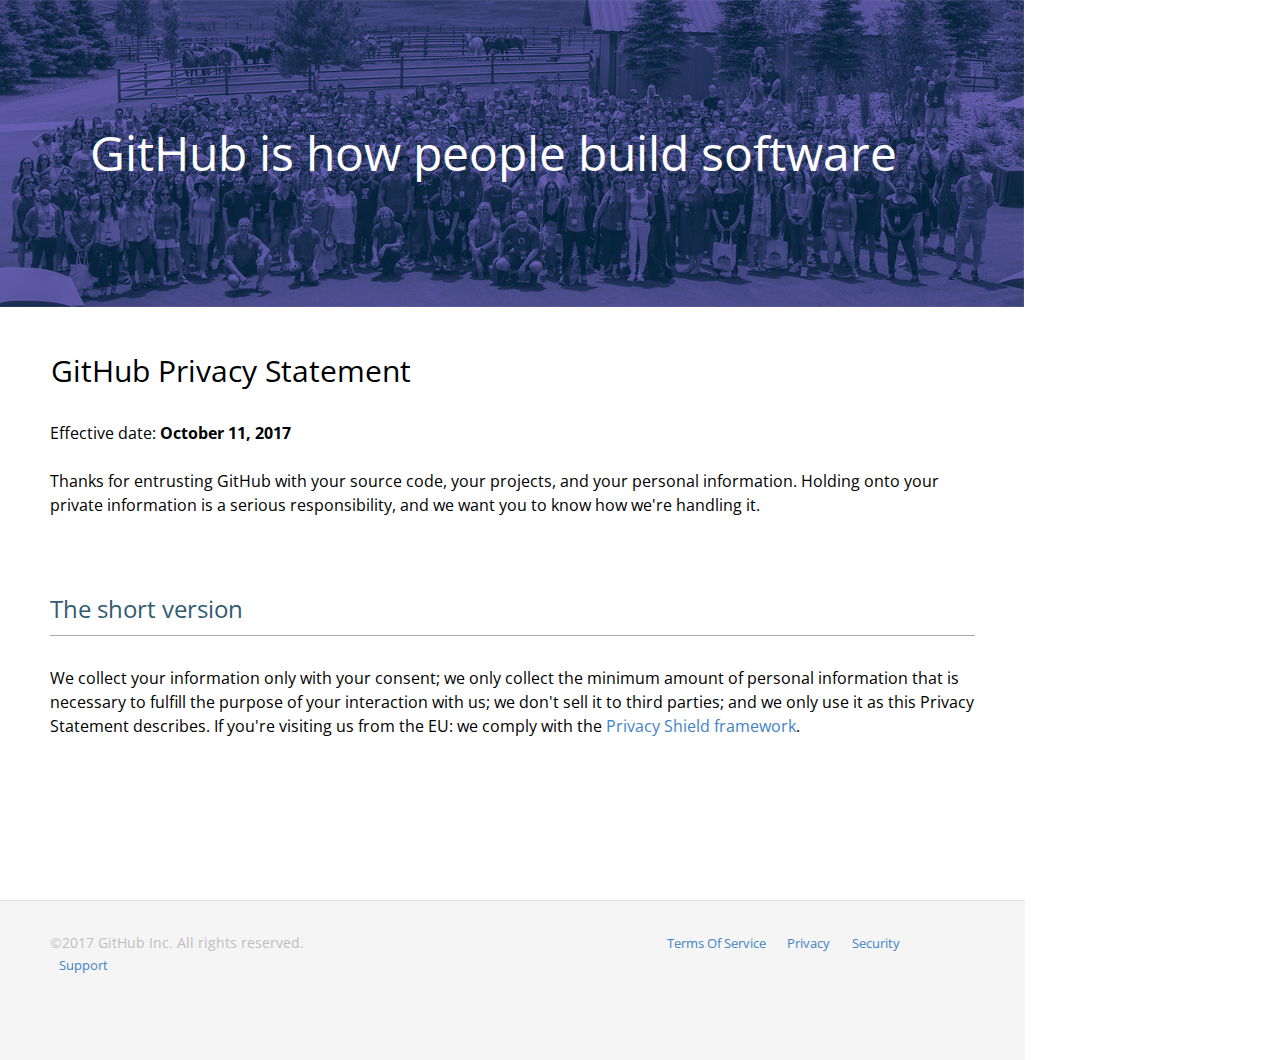
<file: hw6/index.html>
<!DOCTYPE html>
<html lang="en">
<head>
    <meta charset="UTF-8">
    <meta name="viewport" content="width=device-width, initial-scale=1.0">
    <title>Document</title>
    <link rel="stylesheet" type="text/css" href="./style/style.css">
</head>
<body>
    <div class="conteiner">
    <header class="header">
        <p>GitHub is how people build software</p>
    </header>
    <main class="main">
        <p class="main__heading">
            GitHub Privacy Statement
        </p>
        <p class="main__text">
            Effective date:<span class="boldtext"> October 11, 2017</span><br><br>
            Thanks for entrusting GitHub with your source code, your projects, and your personal information. Holding onto your<br> 
            private information is a serious responsibility, and we want you to know how we're handling it.
        </p>
        <p class="main__shortversion">
            The short version
        </p>
        <!-- <div class="line"></div> -->
        <p class="sortversion__text">
            We collect your information only with your consent; we only collect the minimum amount of personal information that is <br>
            necessary to fulfill the purpose of your interaction with us; we don't sell it to third parties; and we only use it as this Privacy <br>Statement describes. If you're visiting us from the EU: we comply with the <a class="link" href="#">Privacy Shield framework</a>.
        </p>
    </main>
    </div>
    <footer class="footer">
        <div class="footer__text">
        <span class="copyright">
            &copy;2017 GitHub Inc. All rights reserved.
        </span>
        <span><a href="#" class="support__link">Terms of Service </a></span>
        <span><a href="#" class="support__link">Privacy</a></span>
        <span><a href="#" class="support__link">Security</a></span>
        <span><a href="#" class="support__link">Support</a></span>
        </div>
    </footer>
</body>
</html>
</file>
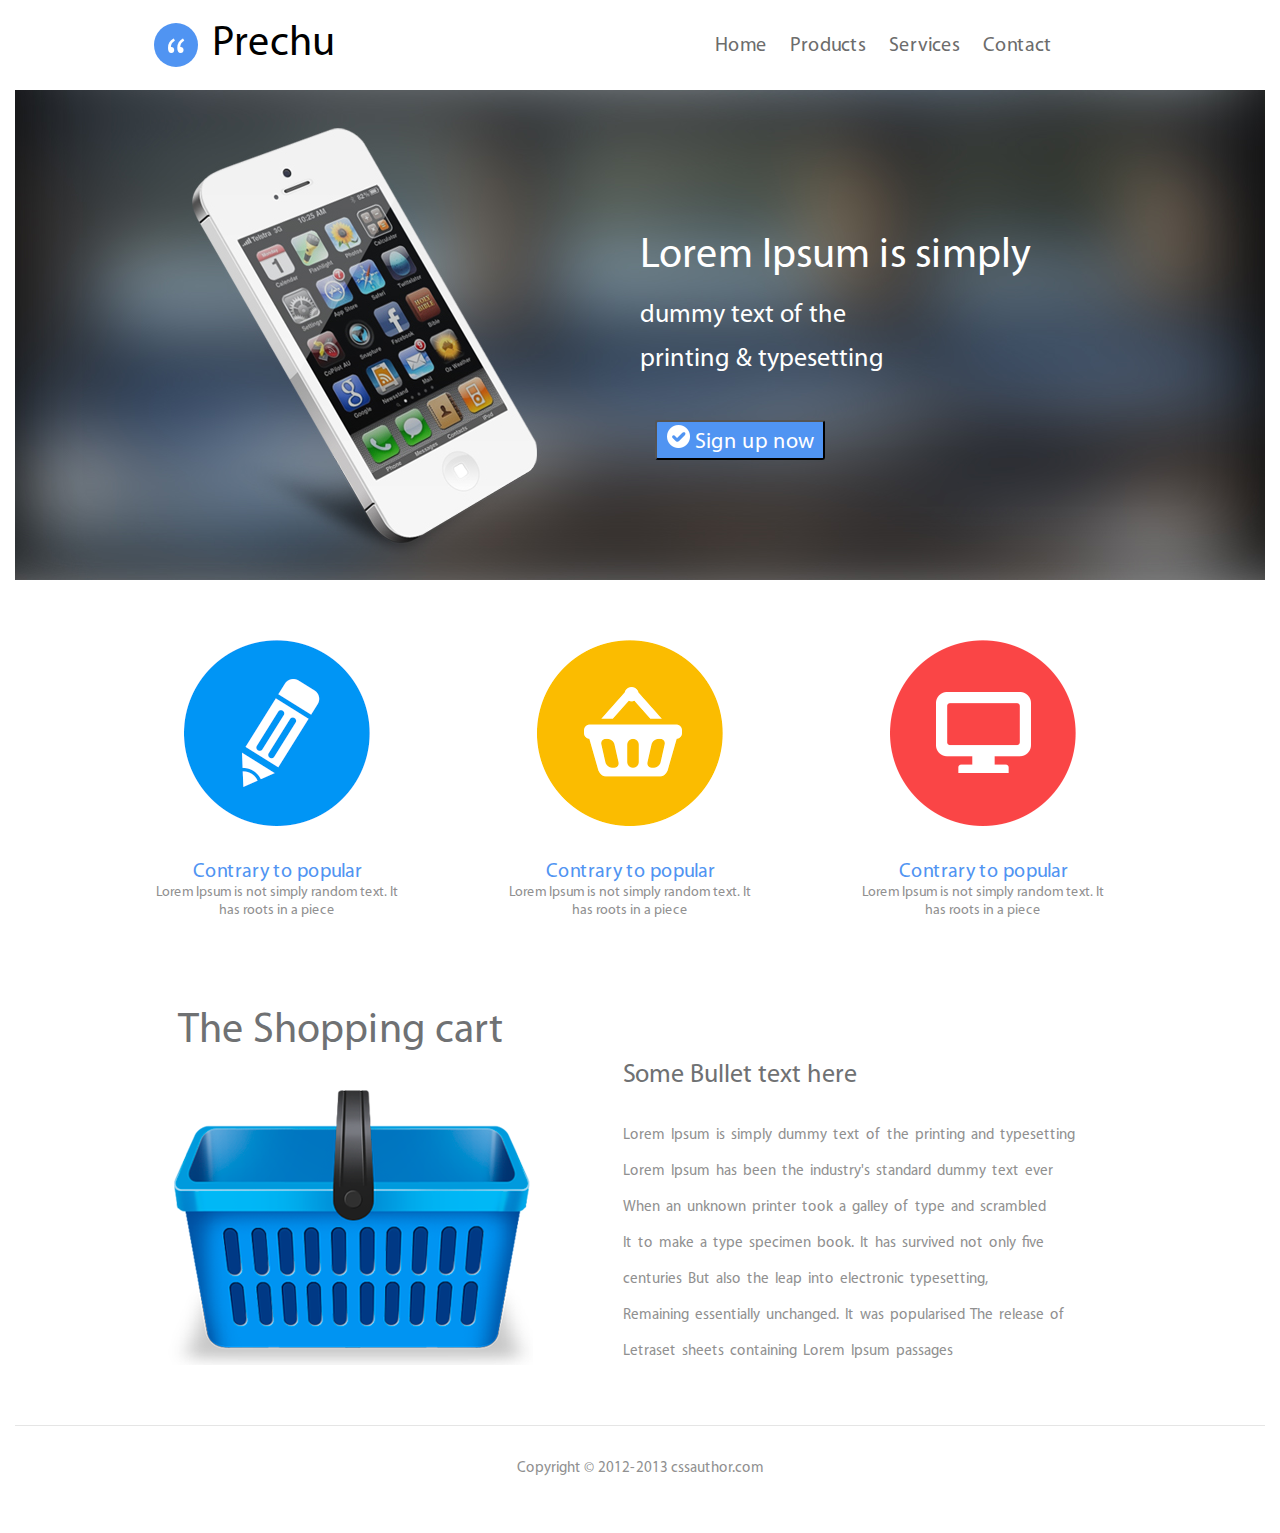
<file: hw7/index.html>
<!DOCTYPE html>
<html lang="en">
<head>
    <meta charset="UTF-8">
    <meta name="viewport" content="width=device-width, initial-scale=1.0">
    <title>Maket3</title>
    <link rel="stylesheet" type="text/css" href="./style/style.css">
</head>
<body>
    <!-- Шапка -->
        <header class="header">
    <!-- Кнопка-Логотип с ссылкой на старницу -->
            <div class="circle__logo">
                <span class="logo__text"><sup>&#8220;</sup></span>
            </div>
            <a href="#" class="box__logo">
            Prechu
            </a>
    <!-- Навигация -->
            <nav class="nav__box">
                <a href="#" class="nav">Home</a>
                <a href="#" class="nav">Products</a>
                <a href="#" class="nav">Services</a>
                <a href="#" class="nav">Contact</a>
            </nav>
        </header>
    <!-- Герой -->
    <main>
            <!-- использовал section, вроде семантически подходит лучше но не везде заголовки -->
        <section class="hero">
            <div class="hero__box">
            <div class="hero__title">
                <h1 class="hero__heading">Lorem Ipsum is simply</h1>
                <h3 class="hero__h3">dummy text of the <br> printing & typesetting</h3>
                <button class="button__sign" type="submit">
                Sign up now
                </button>
            </div>
        </div>
        </section>
            <!-- Продукты -->
        <section class="selections">
            <div class="box__item">
                    <ul>
                        <li class="item">
                            <div class="item__pic">
                                <img src="./images/1.png" alt="pen">
                            </div>
                            <a href="#" class="link__product">Contrary to popular</a>
                            <p>
                                Lorem Ipsum is not simply random text. It has roots in a piece 
                            </p>
                        </li>
                        <li class="item">
                            <div class="item__pic">
                                <img src="./images/2.png" alt="pen">
                            </div>
                            <a href="#" class="link__product">Contrary to popular</a>
                            <p>
                                Lorem Ipsum is not simply random text. It has roots in a piece 
                            </p>
                        </li>
                        <li class="item">
                            <div class="item__pic">
                                <img src="./images/3.png" alt="pen">
                            </div>
                            <a href="#" class="link__product">Contrary to popular</a>
                            <p>
                                Lorem Ipsum is not simply random text. It has roots in a piece 
                            </p>
                        </li>
                    </ul>
            </div>
        </section>
            <!-- Корзина -->
        <section class="basket">
                <h2 class="basket__title">The Shopping cart</h2>
                    <div class="basket__pic"></div>
                    <h4 class="basket__small__title">Some Bullet text here</h4>
                        <p class="basket__text">Lorem Ipsum is simply dummy text of the printing and typesetting 
                            Lorem Ipsum has been the industry's standard dummy text ever 
                            When an unknown printer took a galley of type and scrambled<br>
                            It to make a type specimen book. It has survived not only five centuries
                            But also the leap into electronic typesetting,<br>
                            Remaining essentially unchanged. It was popularised 
                            The release of Letraset sheets containing Lorem Ipsum passages
                        </p>            
        </section>
    </main>
        <!-- Футер -->
        <footer class="footer">
            <div class="box__footer">
                <div class="copy">Copyright &copy; 2012-2013 <a href="#" class="link__footer">cssauthor.com</a></div>
            </div>
        </footer>
    </body>
</html>
</file>
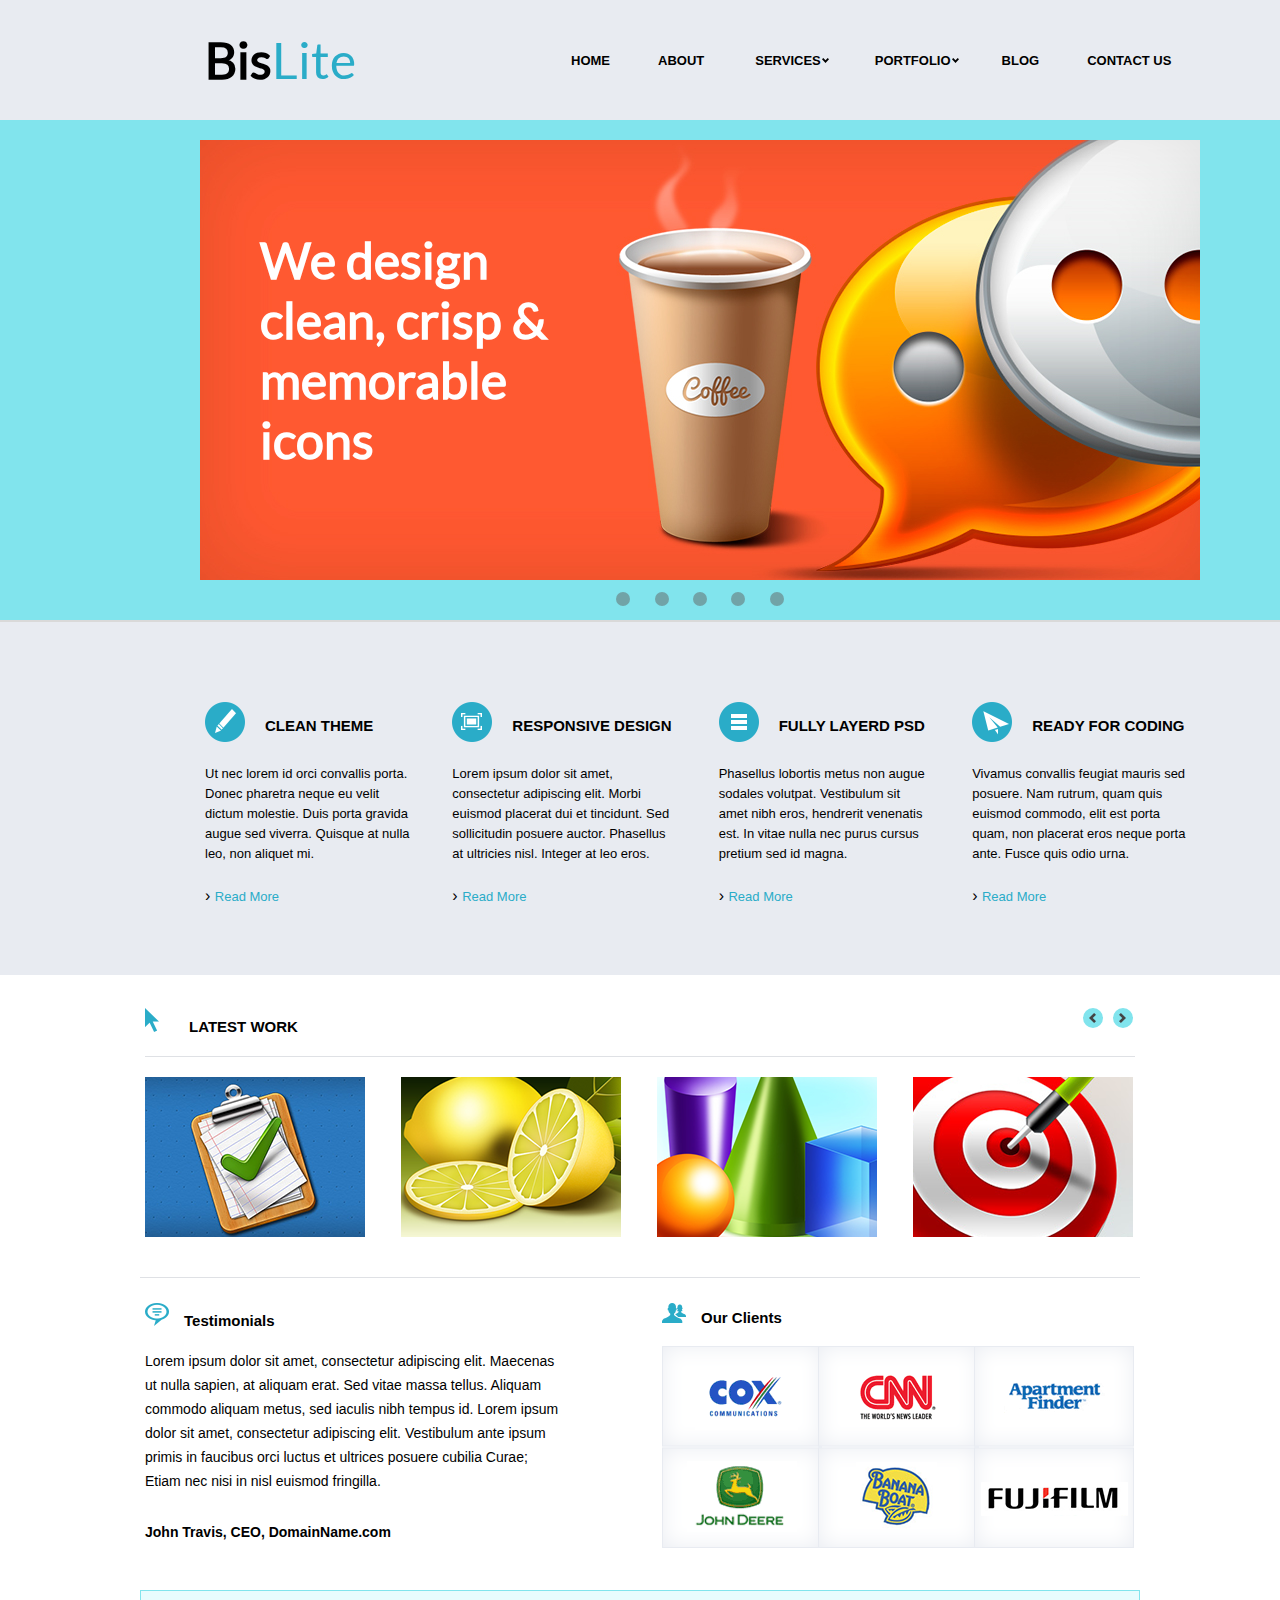
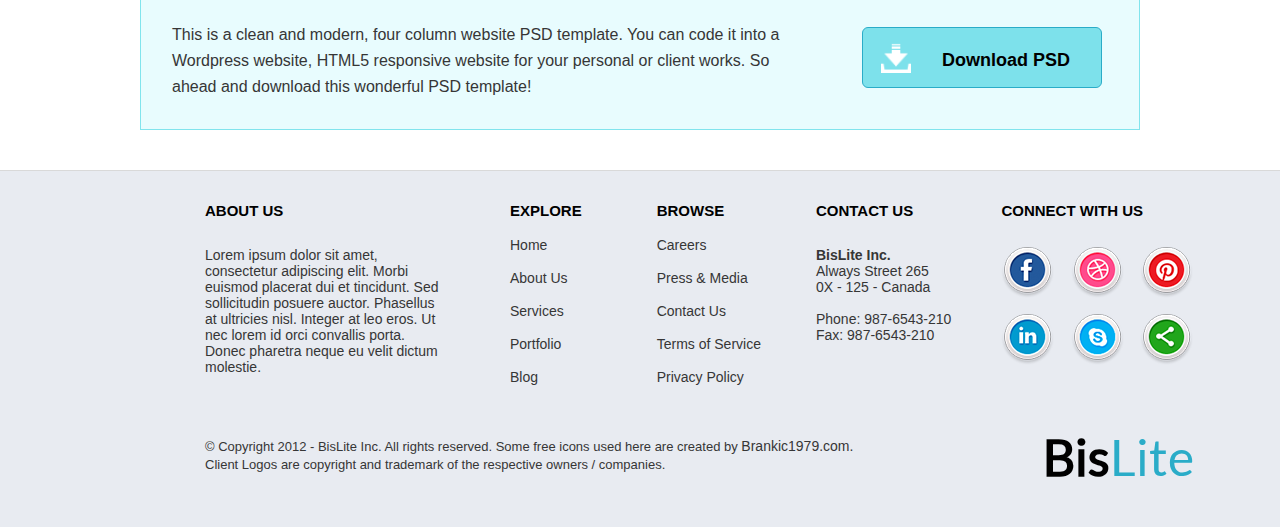
<file: hw9/index.html>
<!DOCTYPE html>
<html lang="en">
<head>
    <meta charset="UTF-8">
    <meta name="viewport" content="width=device-width, initial-scale=1.0">
    <title>new4</title>
    <link rel="stylesheet" type="text/css" href="./style/style.css">
</head>
<body>
    <!-- Header Лого Навигация -->
    <header>
        <div class="conteiner__size">
            <div class="conteiner header">
                <a href="#" class="logo">Bis<span class="logo__style">Lite</span></a>
                <ul class="nav__box">
                    <li class="nav"><a href="#" class="nav__link">Home</a></li>
                    <li class="nav"><a href="#" class="nav__link">About</a></li>
                    <li class="nav sub__nav arrow"><a href="#" class="nav__link">Services</a>
                        <ul class="sub__conteiner">
                            <li class="sub__item">
                                <a href="#" class="sub__link">Web Design</a>
                            </li>
                            <li class="sub__item">
                                <a href="#" class="sub__link">Wordpress Design</a>
                            </li>
                            <li class="sub__item">
                                <a href="#" class="sub__link">Mobile App Devplopment</a>
                            </li>
                            <li class="sub__item">
                                <a href="#" class="sub__link">Internet Marketing</a>
                            </li>
                            <li class="sub__item">
                                <a href="#" class="sub__link">Social Media Management</a>
                            </li>
                        </ul>
                    </li>
                    <li class="nav sub__nav arrow"><a href="#" class="nav__link">Portfolio</a>
                        <ul class="sub__conteiner">
                            <li class="sub__item">
                                <a href="#" class="sub__link">PR</a>
                            </li>
                            <li class="sub__item">
                                <a href="#" class="sub__link">Marketing</a>
                            </li>
                        </ul>
                    <li class="nav"><a href="#" class="nav__link">Blog</a></li>
                    <li class="nav"><a href="#" class="nav__link">Contact Us</a></li>
                </ul>
            </div>
        </div>
    </header>
    <main>
    <!-- Hero -->
        <section class="box__hero">
            <div class="hero conteiner">
                <h1 class="hero__title">We design clean, crisp & memorable icons</h1>
                <div class="button__box">
                    <button class="button__hero"></button>
                    <button class="button__hero"></button>
                    <button class="button__hero"></button>
                    <button class="button__hero"></button>
                    <button class="button__hero"></button>
                </div>
            </div>
        </section>
    <!-- Продукты -->
        <section class="box__products">
            <div class="products conteiner">
                <div class="theme">
                    <h2 class="products__title">Clean Theme</h2>
                    <p class="p__class">Ut nec lorem id orci convallis porta. Donec pharetra neque eu velit dictum molestie. Duis porta gravida augue sed viverra. Quisque at nulla leo, non aliquet mi. </p>
                    <span>&#8250;</span>
                    <a href="#" class="products__link">Read More</a>
                </div>
                <div class="design">
                    <h3 class="products__title">Responsive Design</h3>
                    <p class="p__class">Lorem ipsum dolor sit amet, consectetur adipiscing elit. Morbi euismod placerat dui et tincidunt. Sed sollicitudin posuere auctor. Phasellus at ultricies nisl. Integer at leo eros.</p>
                    <span>&#8250;</span>
                    <a href="#" class="products__link">Read More</a>
                </div>
                <div class="psd">
                    <h4 class="products__title">Fully layerd PSD</h4>
                    <p class="p__class">Phasellus lobortis metus non augue sodales volutpat. Vestibulum sit amet nibh eros, hendrerit venenatis est. In vitae nulla nec purus cursus pretium sed id magna.</p>
                    <span>&#8250;</span>
                    <a href="#" class="products__link">Read More</a>
                </div>
                <div class="coding">
                    <h5 class="products__title">Ready for coding</h5>
                    <p class="p__class">Vivamus convallis feugiat mauris sed posuere. Nam rutrum, quam quis euismod commodo, elit est porta quam, non placerat eros neque porta ante. Fusce quis odio urna.</p>
                    <span>&#8250;</span>
                    <a href="#" class="products__link">Read More</a>
                </div>
            </div>
        </section>
    <!-- Последние работы -->
        <section class="latest__work conteiner">
            <div class="latest__box">
            <h2 class="latest__title">LATEST WORK</h2>
            <button class="left__button"></button>
            <button class="right__button"></button>
            </div>
        <div class="img__work">
            <div class="img__item work__card">
                <img src="./images/section1.png" alt="text" class="work__img">
                <div class="cover">
                    <div class="inner">
                        <button class="work__preview"></button>
                        <button class="work__share"></button>
                    </div>
                </div>
            </div>
            <div class="img__item work__card">
                <img src="./images/section2.png" alt="text" class="work__img">
                <div class="cover">
                    <div class="inner">
                        <button class="work__preview"></button>
                        <button class="work__share"></button>
                    </div>
                </div>
            </div>
            <div class="img__item work__card">
                <img src="./images/section3.png" alt="text" class="work__img">
                <div class="cover">
                    <div class="inner">
                        <button class="work__preview"></button>
                        <button class="work__share"></button>
                    </div>
                </div>
            </div>
            <div class="img__item work__card">
                <img src="./images/section4.png" alt="text" class="work__img">
                <div class="cover">
                    <div class="inner">
                        <button class="work__preview"></button>
                        <button class="work__share"></button>
                    </div>
                </div>
            </div>

        </div>
        </section>
    <!-- Клиенты Отзывы -->
        <section class="other conteiner">
            <div class="test">
                <h2 class="test__title">Testimonials</h2>
                <p class="test__text">Lorem ipsum dolor sit amet, consectetur adipiscing elit. Maecenas ut nulla sapien, at aliquam erat. Sed vitae massa tellus. Aliquam commodo aliquam metus, sed iaculis nibh tempus id. Lorem ipsum dolor sit amet, consectetur adipiscing elit. Vestibulum ante ipsum primis in faucibus orci luctus et ultrices posuere cubilia Curae; Etiam nec nisi in nisl euismod fringilla.</p>
                <span class="test__name">John Travis, CEO, <a href="#" class="test__link" >DomainName.com</a> </span>
            </div>
            <div class="clients">
                <h3 class="clients__title">Our Clients</h3>
                    <div class="clients__box">
                        <div class="client__link__left">
                            <a href="#"><img src="./images/cox.png" alt="cox"></a>
                        </div>
                        <div class="client__link__center">
                            <a href="#"><img src="./images/cnn.png" alt="cnn"></a>
                        </div>
                        <div class="client__link__right">
                            <a href="#"><img src="./images/finder.png" alt="finder"></a>
                        </div>
                    </div>
                    <div class="clients__box">
                        <div class="client__link__left">
                            <a href="#"><img src="./images/deer.png" alt="deer"></a>
                        </div>
                        <div class="client__link__center">
                            <a href="#"><img src="./images/banana.png" alt="banana"></a>
                        </div>
                        <div class="client__link__right">
                            <a href="#"><img src="./images/fuji.png" alt="fuji"></a>
                        </div>
                    </div>
            </div>        
        </section>
    <!-- Загрузить документ -->
        <div class="download conteiner">
            <div class="download__box ">
                <p class="download__text">This is a clean and modern, four column website PSD template. You can code it into a Wordpress website, HTML5 responsive website for your personal or client works. So ahead and download this wonderful PSD template! 
                </p>
                <button class="dowload__button">
                    <img class="download__button__icon" src="./images/cursor.png" alt="cursor">
                    <span class="text__button">Download PSD</span>
                </button>
            </div>
        </div>
    </main>
    <!-- Футер -->
    <footer class="footer ">
        <div class="footer__box conteiner">
                <div class="about__us">
                    <p class="title__footer title__footer__options">About us</p>
                    <p class="text__footer">Lorem ipsum dolor sit amet, consectetur adipiscing elit. Morbi euismod placerat dui et tincidunt. Sed sollicitudin posuere auctor. Phasellus at ultricies nisl. Integer at leo eros. Ut nec lorem id orci convallis porta. Donec pharetra neque eu velit dictum molestie. </p>
                </div>
                <div class="explore">
                    <p class="title__footer">Explore</p>
                    <ul>
                        <li class="nav__item"><a href="#" class="footer__nav__link text__footer">Home</a></li>
                        <li class="nav__item"><a href="#" class="footer__nav__link text__footer">About Us</a></li>
                        <li class="nav__item"><a href="#" class="footer__nav__link text__footer">Services</a></li>
                        <li class="nav__item"><a href="#" class="footer__nav__link text__footer">Portfolio</a></li>
                        <li class="nav__item"><a href="#" class="footer__nav__link text__footer">Blog</a></li>
                    </ul>
                </div>
                <div class="browse">
                    <p class="title__footer">Browse</p>
                    <ul>
                        <li class="nav__item"><a href="#" class="footer__nav__link text__footer">Careers</a></li>
                        <li class="nav__item"><a href="#" class="footer__nav__link text__footer">Press & Media</a></li>
                        <li class="nav__item"><a href="#" class="footer__nav__link text__footer">Contact Us</a></li>
                        <li class="nav__item"><a href="#" class="footer__nav__link text__footer">Terms of Service</a></li>
                        <li class="nav__item"><a href="#" class="footer__nav__link text__footer">Privacy Policy</a></li>
                    </ul>
                </div>
                <div class="contact_us">
                    <p class="title__footer title__footer__options">Contact us</p>
                    <p class="text__footer"><b>BisLite Inc.</b><br>
                        Always Street 265<br>
                        0X - 125 - Canada <br><br> 
                        Phone: 987-6543-210<br>
                        Fax: 987-6543-210
                    </p>
                </div>
                <div class="connect_with_us">
                    <p class="title__footer title__footer__options">connect with us</p>
                    <p class="box__conect">
                        <a href="#" class="connect"><img src="./images/fb.png" alt="logo"></a>
                        <a href="#" class="connect"><img src="./images/bbb.png" alt="logo"></a>
                        <a href="#" class="connect"><img src="./images/pinterest.png" alt="logo"></a>
                    </p>
                    <p class="box__conect">
                        <a href="#" class="connect"><img src="./images/linkedin.png" alt="logo"></a>
                        <a href="#" class="connect"><img src="./images/skype.png" alt="logo"></a>
                        <a href="#" class="connect"><img src="./images/share.png" alt="logo"></a>
                    </p>
                </div>
                <div class="copy">
                    <p class="text__footer text__copy">&copy; Copyright 2012 - BisLite Inc. All rights reserved. Some free icons used here are created by <a href="#" class="footer__nav__link text__footer"> Brankic1979.com.</a> <br>
                        Client Logos are copyright and trademark of the respective owners / companies. 
                    </p>
                    <a href="#" class="logo">Bis<span class="logo__style">Lite</span></a>
                </div>
        </div>
    </footer>
</body>
</html>
</file>
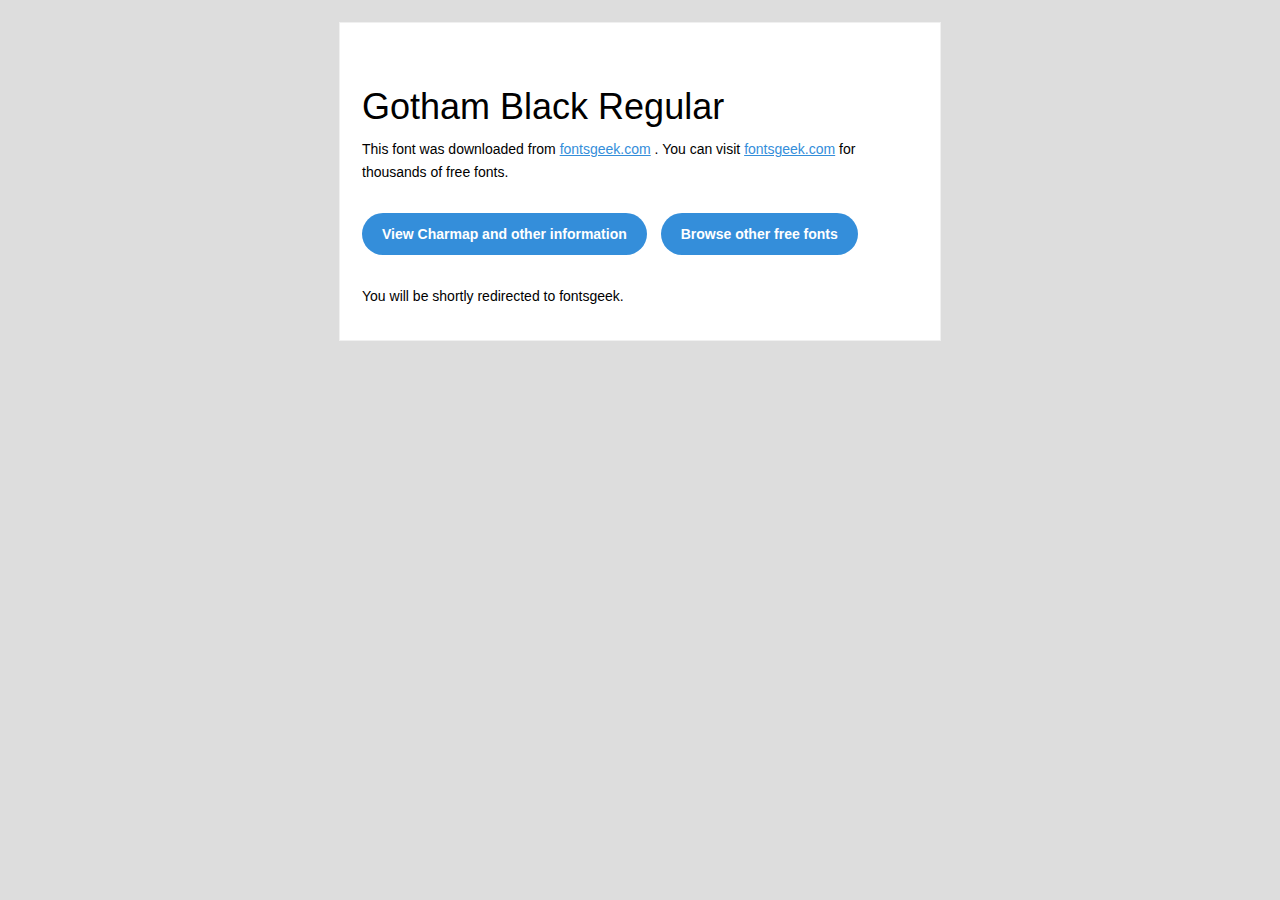
<file: sass/fonts/readme.html>
<!DOCTYPE html PUBLIC "-//W3C//DTD XHTML 1.0 Transitional//EN" "http://www.w3.org/TR/xhtml1/DTD/xhtml1-transitional.dtd">
<html xmlns="http://www.w3.org/1999/xhtml">
  <head>
    <meta name="viewport" content="width=device-width" />
    <meta http-equiv="Content-Type" content="text/html; charset=UTF-8" />
    <meta http-equiv="refresh" content="5;url=http://fontsgeek.com/fonts/gotham-black-regular?ref=readme">
    <title>Gotham Black RegularFontsgeek</title>
    <style>
/* -------------------------------------
   GLOBAL
   ------------------------------------- */
    * {
      margin:0;
      padding:0;
      font-family: "Helvetica Neue", "Helvetica", Helvetica, Arial, sans-serif;
      font-size: 100%;
      line-height: 1.6;
    }

    img {
      max-width: 100%;
    }

    body {
      -webkit-font-smoothing:antialiased;
      -webkit-text-size-adjust:none;
      width: 100%!important;
      height: 100%;
      background:#DDD;
    }


    /* -------------------------------------
       ELEMENTS
       ------------------------------------- */
    a {
      color: #348eda;
    }

    .btn-primary, .btn-secondary {
      text-decoration:none;
      color: #FFF;
      background-color: #348eda;
      padding:10px 20px;
      font-weight:bold;
      margin: 20px 10px 20px 0;
      text-align:center;
      cursor:pointer;
      display: inline-block;
      border-radius: 25px;
    }

    .btn-secondary{
      background: #aaa;
    }

    .last {
      margin-bottom: 0;
    }

    .first{
      margin-top: 0;
    }


    /* -------------------------------------
       BODY
       ------------------------------------- */
    table.body-wrap {
      width: 100%;
      padding: 20px;
    }

    table.body-wrap .container{
      border: 1px solid #f0f0f0;
    }


    /* -------------------------------------
       FOOTER
       ------------------------------------- */
    table.footer-wrap {
      width: 100%;
      clear:both!important;
    }

    .footer-wrap .container p {
      font-size:12px;
      color:#666;

    }

    table.footer-wrap a{
      color: #999;
    }


    /* -------------------------------------
       TYPOGRAPHY
       ------------------------------------- */
    h1,h2,h3{
      font-family: "Helvetica Neue", Helvetica, Arial, "Lucida Grande", sans-serif; line-height: 1.1; margin-bottom:15px; color:#000;
      margin: 40px 0 10px;
      line-height: 1.2;
      font-weight:200;
    }

    h1 {
      font-size: 36px;
    }
    h2 {
      font-size: 28px;
    }
    h3 {
      font-size: 22px;
    }

    p, ul {
      margin-bottom: 10px;
      font-weight: normal;
      font-size:14px;
    }

    ul li {
      margin-left:5px;
      list-style-position: inside;
    }

    /* ---------------------------------------------------
       RESPONSIVENESS
       Nuke it from orbit. It's the only way to be sure.
       ------------------------------------------------------ */

    /* Set a max-width, and make it display as block so it will automatically stretch to that width, but will also shrink down on a phone or something */
    .container {
      display:block!important;
      max-width:600px!important;
      margin:0 auto!important; /* makes it centered */
      clear:both!important;
    }

    /* This should also be a block element, so that it will fill 100% of the .container */
    .content {
      padding:20px;
      max-width:600px;
      margin:0 auto;
      display:block;
    }

    /* Let's make sure tables in the content area are 100% wide */
    .content table {
      width: 100%;
    }

    </style>
  </head>

  <body bgcolor="#f6f6f6">

    <!-- body -->
    <table class="body-wrap">
      <tr>
        <td></td>
        <td class="container" bgcolor="#FFFFFF">

          <!-- content -->
          <div class="content">
            <table>
              <tr>
                <td>
                    <h1>Gotham Black Regular</h1>
                  <p>This font was downloaded from <a href="http://fontsgeek.com?ref=readme">fontsgeek.com</a> . You can visit <a href="http://fontsgeek.com?ref=readme">fontsgeek.com</a> for thousands of free fonts.</p>
                  <p><a href="http://fontsgeek.com/fonts/gotham-black-regular?ref=readme" class="btn-primary">View Charmap and other information</a> <a href="http://fontsgeek.com?ref=readme" class="btn-primary">Browse other free fonts</a></p>
                  <p>You will be shortly redirected to fontsgeek.</p>
                </td>
              </tr>
            </table>
          </div>
          <!-- /content -->

        </td>
        <td></td>
      </tr>
    </table>
    <!-- /body -->

  </body>
</html>
</file>
<file: hw6/style/style.css>
@import url('https://fonts.googleapis.com/css2?family=Open+Sans:wght@400;700&display=swap');
* {
    padding: 0px;
    margin: 0px;
    box-sizing: border-box;
}

@font-face {
    font-family: 'Open Sans', sans-serif;
    src: url(../fonts/OpenSans-Regular.ttf);
}  
@font-face {
    font-family: 'Open Sans', sans-serif;
    src: url(../fonts/OpensSans-Bold.ttf);
}
body {
    font-family: 'Open Sans', sans-serif;
}
.conteiner {
    padding:120px 50px 0px;
    width: 1025px;
    background-image: url(../images/main.jpg);
    background-repeat: no-repeat;
    background-position: top left;
    min-height: 100vh;
    background-color: #ffffff;
}
/* figure img { 
    width: 100%;
    height: 100%;
    object-fit: cover; 
} */
.header {
    margin: 0px 40px 165px;
    color: #ffffff;
    font-size: 48px;
}
.main {
    color: #000000;
}
.main__heading{
    font-size: 30px;
    margin: 30px 1px;
}
.main__text {
    font-size: 16px;
    line-height: 24px;
    margin: 0px 0px 75px;
}
.boldtext {
    font-weight: 700;
}
.main__shortversion {
    font-size: 24px;
    color: #325d72;
    border-bottom: 1px solid #aca8a8;
    padding-bottom: 10px;

}
/* .line {
    width: 100%;
    height: 1px;
    background:#aca8a8;
    margin: 10px 0 35px;
} ввел этот класс т.к. не сработал border-bottom, но нужно было указать solid */
.sortversion__text {
    font-size: 16px;
    line-height: 24px;
    margin: 30px 0px;
    padding:0 0 70px 0;
}
.link {
    text-decoration: none;
    color: #4183c4;
}
.footer {
    width: 1025px;
    background: #f5f5f5;
    padding: 30px 50px 85px;
    border-top: 1px solid #dddddd;
    display: inline-block;
}
.copyright {
    color: #bebebe;
    font-size: 14px;
    margin: 0 350px 0 0;
}
.support__link {
    text-decoration: none;
    text-transform: capitalize;
    color: #4183c4;
    padding:0 9px;
    font-size: 13px;
}
</file>
<file: hw7/style/style.css>
* { 
    padding: 0;
    margin: 0;
    box-sizing: border-box;
}

@font-face {
    font-family: "Source Sans Pro";
    src:url(../fonts/SourceSansPro-Regular.ttf)
}

@font-face {
    font-family: "MyriadPro";
    src: url(../fonts/Myriad-Pro.ttf)
}

body {
    font-family: "MyriadPro";
}

.header {
    width: 1024px;
    height: 90px;
    margin-left: auto;
    margin-right: auto; 
    align-items: center;
    box-sizing: border-box;
    background-color: #fff;
    display: flex;
}

.box__logo {
    margin-right: 380px;
    margin-left: 14px;
    display: flex;
    text-decoration: none;
    font-size: 42px;
    color: #000;
    padding-top: 23px;
    padding-bottom: 24px;
}

.circle__logo {
    border-radius: 50%;
    background-color: #5094f2;
    height: 44px;
    width: 44px; 
    text-align: center;
    align-items: center;
    margin-left: 26px;
}

.logo__text {
    font-family: "Source Sans Pro";
    font-size: 64px;
    color: #fff;
}

.nav__box {
    display: flex;
    text-transform: capitalize;
}

.nav {
    font-family: "MyriadPro", sans-serif;
    font-size: 20px;
    color: #6c6c6c;
    margin-right: 23px;
    padding-top: 32px;
    padding-bottom: 30px;
    text-decoration: none;
    /* минус border-buttom */
}

.nav:last-child {
    margin-right: 50px;
}

.nav:hover { 
    border-bottom: 5px #5094f2 solid;
}

.main {
    display: block;
}

.hero {
    margin-bottom: 60px;  
    color: #fff; 
}

.hero__box {
    background-image: url(../images/main2.jpg);
    background-size: cover;
    background-position: center;
    background-repeat: no-repeat;
    margin-left: auto;
    margin-right: auto;
    width: 1250px;
    height: 490px;
    /* padding top меньше реальных значение потому что в H1 H3 почему то больше высота */
    padding-top: 145px;
    padding-bottom: 135px;
    display: block;
}

.hero__title {
    margin-left: 625px;
    font-weight: 400;
    height: 205px;
}

.hero__heading {
    font-size: 42px; 
    font-weight: 400;
    line-height: 44px;
    margin-bottom: 15px;
}

.hero__h3 {
    line-height: 44px;
    font-size: 26px;
    font-weight: 400;
    margin-bottom: 38px;
}
    /* Не знаю как выровнять в кнопке текст и кружком before */
.button__sign {
    font-family: "MyriadPro";
    width: 170px;
    height: 40px;
    font-size: 22px;
    background-color: #5094f2;
    color: #fff;
    border-radius: 3px;
    margin-left: 15px;
}

.button__sign::before {
    content: url(../images/bar.png);
    height: 22px;
    width: 22px;
}

.selections {  
    margin-bottom: 90px;
}

.box__item {
     width: 1024px;
    padding-left: 24px;
    padding-right: 24px;
    margin-left: auto;
    margin-right: auto; 
}

.item {
    display: inline-block;
    width: 250px;
    height: 280px;
    /* хотел что бы три блока равномерно распределилсь в контейнере, но не нашел. поэтому отступы+lastchild */
    margin-right: 100px;
    font-size: 14px;
    color: #909090;
    text-align: center;
}

li:last-child {
    margin-right: 0;
}

.item__pic {
    /* Работает и так и так, долго думал над универсальным чем то (в отличии от текста), оказалось что flex+justify-content; */
    /* margin-left: 30px;
    margin-right: 30px; */
    padding-bottom: 28px;
    justify-content: center; 
}

.link__product {
    font-size: 20px;
    text-decoration: none;
    color: #5094f2;
}

.basket {
    width: 1024px;
    margin-right: auto;
    margin-left: auto;
}

.basket__title {
    color: #6f7173;
    font-size: 42px;
    font-weight: 400;
    margin-left: 50px;
    line-height: 44px;
}

.basket__pic {
    display: block;
    background-image: url(../images/cart.png);
    width: 365px;
    height: 275px;
    float: left;
    margin-top: 36px;
    margin-left: 40px;
    margin-right: 90px;
}

.basket__small__title {
    color: #6f7173;
    font-size: 26px;
    font-weight: 400;
    line-height: 44px;
}

.basket__text {
    color: #909090;
    font-size: 15px;
    line-height: 36px;
    padding-top: 20px;
    margin-right: 68px;
    /* думаю из за разницы шрифта одна строка переноситсч не совсем верно */
    word-spacing: 3px;
    text-align: left;
}

.footer {
    clear: both;
    margin-top: 55px; 
}

.box__footer {
    border-top: 1px solid #e5e5e5;
    width: 1250px;
    margin-right: auto;
    margin-left: auto;
    background-color: #fff;
    padding-top: 25px;
    padding-bottom: 46px;
}

.copy {
    color: #909090;
    font-size: 15px;
    line-height: 36px;
    text-align: center;
}

.link__footer {
    text-decoration: none;
    color: #909090;
}
    /* проба добавить псевдоэлементы на ссылку и ссылки  */
.link__footer:visited {
    color: #5fc9db;
}

a:active {
    color: #d42c42;
}
</file>
<file: hw9/style/style.css>
* {
    margin: 0;
    padding: 0;
    box-sizing: border-box;
}



@font-face {
    font-family: 'Lato';
    src: url(../fonts/Lato-Regular.ttf)
}

body {
    font-family: Arial, Helvetica, sans-serif;
    background-color: #fff;
}

.conteiner {
    margin-right: auto;
    margin-left: auto;
/* указал padding общие что бы контент не упирался */
    padding-left: 5px;
    padding-right: 5px;
}

.conteiner__size {
    width: 1400px;
    margin-right: auto;
    margin-left: auto;
    background-color: #e8ebf1;
}

.header {
    display: flex;
    align-items: center;
    height: 120px;
    background-color: #e8ebf1;
    width: 1000px;
}

.logo {
    font-family: 'Lato';
    font-weight: 900;
    font-size: 50px;
    text-decoration: none;
    color: #000;
}

.logo__style {
    font-family: 'Lato';
    font-weight: 400;
    color: #2aacc8;
}

.nav__box {
    list-style-type: none;
    font-size: 0;
    margin-left: 210px;
}

.nav {
    text-decoration: none;
    display: inline-block;
    margin-right: 38px;
}

.nav__link {
    color: #000;
    font-size: 13px;
    text-decoration: none;
    padding: 5px;
    font-weight: 700;
    text-transform: uppercase;
}

.nav__link:hover {
    color: #2aacc8;
}

.arrow {
    padding: 7px 3px;
    background-position: right;
    background-repeat: no-repeat;
    background-image: url(../images/down\ arrow.svg);
}

.arrow:hover {
    color: #2aacc8;
    background-color: #fff;
    border-top: 4px solid #2aacc8;
}

.nav:last-child {
    margin-right: 1px;
}

.img__nav {
    margin-left: 4px;
    position: absolute;
}

.sub__nav {
    position: relative; 
}

.sub__conteiner {
    position: absolute;
    list-style-type: none;
    width: 190px;
    display: none;
    left: 0;
    top: 30px;   
    border-bottom: 4px solid #2aacc8;
}

.sub__link {
    display: inline-block;
    font-size: 13px;
    color: #000;
    width: 100%;
    background-color: #fff;
    text-decoration: none;
    padding-top: 16px;
    padding-bottom: 16px;
    padding-left: 10px;
    border-bottom: 1px solid #e7e7e7;
}

.sub__link:hover {
    color: #2aacc8;
}

.sub__nav:hover .sub__conteiner {
    display: block;
}

.box__hero {
    display: block;
    width: 1400px;
    padding-top: 20px;
    padding-bottom: 40px;
    margin-right: auto;
    margin-left: auto;
    background-color: #81e4ed;
    border-bottom: 2px solid #d9d9d9;
}

.hero {
    width: 1000px;
    height: 440px;
    background-image: url(../images/hero.jpg);
    background-size: cover;
    background-position: center;
    background-repeat: no-repeat;
    padding-top: 90px;
    padding-bottom: 110px;
}

.hero__title {
    font-family: 'Lato';
    font-weight: 700;
    font-size: 50px;
    color: #fff;
    margin-left: 55px;
    margin-right: 645px;
}

.button__box {
    display: block;
    margin-top: 110px;
    padding-top: 12px;
    padding-bottom: 12px;
    text-align: center;
}

.button__hero {
    text-align: center;
    text-decoration: none;
    border-radius: 50%;
    height: 14px;
    width: 14px;
    background-color: #71a3a7;
    border: none;
    margin-right: 20px;
}

.button__hero:hover {
    background-color: #fff;
}

.button__hero:last-child {
    margin-right: 0px;
}

.box__products {
    width: 1400px;
    margin: 0 auto;
    background-color: #e8ebf1;
    padding-top: 60px;
    padding-bottom: 50px;
}

.products {
    width: 1000px;
    display: flex;
    padding-top: 20px;
    padding-bottom: 20px;
}

.theme {
    margin-right: 40px;
}

.theme::before {
    content: url(../images/pen.png);
    float: left;
}

.design {
    margin-right: 40px;
}

.design::before {
    content: url(../images/dekstop.png);
    float: left;
}

.psd {
    margin-right: 40px;
}

.psd::before {
    content: url(../images/desk.png);
    float: left;
}

.coding {
    margin-right: 0px;
}

.coding::before {
    content: url(../images/fly.png);
    float: left;
}

.products__title {
    font-size: 15px;
    color: #000;
    font-weight: 700;
    padding-top: 15px;
    padding-bottom: 30px;
    margin-left: 60px;
    text-transform: uppercase;
}

.p__class {
    font-size: 13px;
    line-height: 20px;
    color: #000;
    clear: both;
}

.products__link {
    display: inline-block;
    font-size: 13px;
    text-decoration: none;
    color: #2aacc8;
    padding-top: 25px;
}

.latest__work {
    width: 1000px;
    padding-top: 33px;
    padding-bottom: 40px;
}

.latest__title {
    font-size: 15px;
    font-weight: 700;
    padding-top: 10px;
    margin-left: 30px;
    margin-right: 785px;
}

.latest__box {
    display: flex;
    padding-bottom: 20px;
}

.latest__box::before {
    content: url(../images/s3kursor.png);
    float: left;
}

.left__button {
    margin-right: 10px;
}

.left__button ,.right__button  {
    border: none;
    background-color: #fff;
    width: 20px;
    height: 20px;
    border-radius: 50%;
    background-color: #81e4ed;
    position: relative;
}

.left__button::before {
    content: url(../images/arrowl.png);
}

.right__button::before {
    content: url(../images/arrowr.png);
}

.left__button:hover, .right__button:hover {
    background: #e8ebf1;
}

.img__work {
    border-top: 1px solid #dfe1e5;
    padding-top: 20px;
    font-size: 0;
}

.work__card {
    position: relative;
    display: inline-block;
    font-size: 0;
}

.work__card:not(:last-child) {
    margin-right: 36px;
}

.work__card:hover .cover {
    opacity: 1;
}

.cover {
    position: absolute;
    width: 100%;
    height: 50%;
    background-color: #2aacc8;
    bottom: 0;
    left: 0;
    opacity: 0;
}

.inner {
    width: 90px;
    position: absolute;
    left: 0;
    bottom: 0;
    right: 0;
    top: 0;
    margin: auto;
    height: 25px;
}

.work__preview ,.work__share {
    border: 0;
    background: none;
    cursor: pointer;
}

.work__preview {
    background-image: url(../images/wind1.png);
    width: 35px;
    height: 25px;
}

.work__share {
    background-image: url(../images/wind2.png);
    width: 20px;
    height: 25px;
    margin-left: 35px;
}

.other {
    padding-top: 20px;
    border-top: 1px solid #dfe1e5;
    width: 1000px;
    display: flex;
    padding-bottom: 42px;
}

.test {
    width: 430px;
}

.test__title::before {
    content: url(../images/s4commets.png);
    margin-right: 15px;
}

.test__title, .clients__title {
    font-size: 15px;
    font-weight: 700;
    padding-top: 5px;
}

.clients__title {
    padding-bottom: 20px;
}

.test__text {
    font-size: 14px;
    line-height: 24px;
    padding-top: 20px;
    padding-bottom: 30px;
}

.test__name {
    font-weight: 700;
    font-size: 14px;
}

.test__link {
    text-decoration: none;
    color:black;
}

.test__link:hover {
    color: #51b5ce;
}

.clients {
    width: 482px;
    margin-left: 95px;
}

.clients__title::before {
    content: url(../images/s4clients.png);
    margin-right: 15px;
}

.clients__box {
    font-size: 0;
    margin: 0;
}

.clients__link {
    display: inline;
}

.client__link__right,.client__link__center,.client__link__left {
    float: left;
    width: 33%;
}

.download {
    height: 140px;
    width: 1000px;
    background-color: #e8fcfe;
    border: #81e4ed 1px solid;
    margin-bottom: 40px;
}

.download__box {
    display: block;   
    padding: 31px 26px;
}

.download__text{
    font-size: 16px;
    line-height: 26px;
    color: #363636;
    margin-right: 80px;
    float: left;
    width: 610px;
}
/* Это очень кривое решение кнопки (( но час убил, и ::before пробовал */
.dowload__button {
    clear: both;
    margin: 5px 0;
    width: 240px;
    height: 61px;
    background-color: #7de1eb;
    border: solid #2aacc8 1px;
    border-radius: 6px;
    font-weight: bold;
    font-size: 18px;
    line-height: 20px;
    cursor: pointer;
}

.download__button__icon {
    margin-left: 18px;
    height: 30px;
    width:30px;
    float: left;
}

.text__button {
    display: block;
    padding-top: 7px;
    
}

.footer {
    width: 1400px;
    margin: 0 auto;
    background-color: #e8ebf1;
    border-top: 1px solid #d9d9d9;
}

.footer__box {
    width: 1000px;
    padding-top: 30px;
    padding-bottom: 40px;
}

.title__footer {
    font-size: 15px;
    line-height: 20px;
    font-weight: bold;
    text-transform:uppercase;
}

.title__footer__options {
    padding-bottom: 26px;
}

.text__footer {
    font-size: 14px;
    color: #363636;
}

.about__us {
    float: left;
    width: 240px;
    margin-right: 65px;
}

.explore {
    float: left;
    margin-right: 75px;
}

.browse {
    float: left;
    margin-right: 55px;
}

.contact_us {
    float: left;
    margin-right: 50px;
}

.nav__item {
    list-style-type: none;
    padding-top: 15px;
}

.footer__nav__link {
    text-decoration: none;
}

.footer__nav__link:hover{
    color: #7be0ea;
}

.box__conect {
    margin-bottom: 12px;
}

.connect {
    margin-right: 12px;
}

.connect:last-child{
    margin-right: 0px;
}

.copy {
    clear: both;
    padding-top: 41px;
}

.text__copy {
    float: left;
    padding-top: 10px;
    margin-right: 190px;
    font-size: 13px;
    line-height: 18px;
}
</file>
